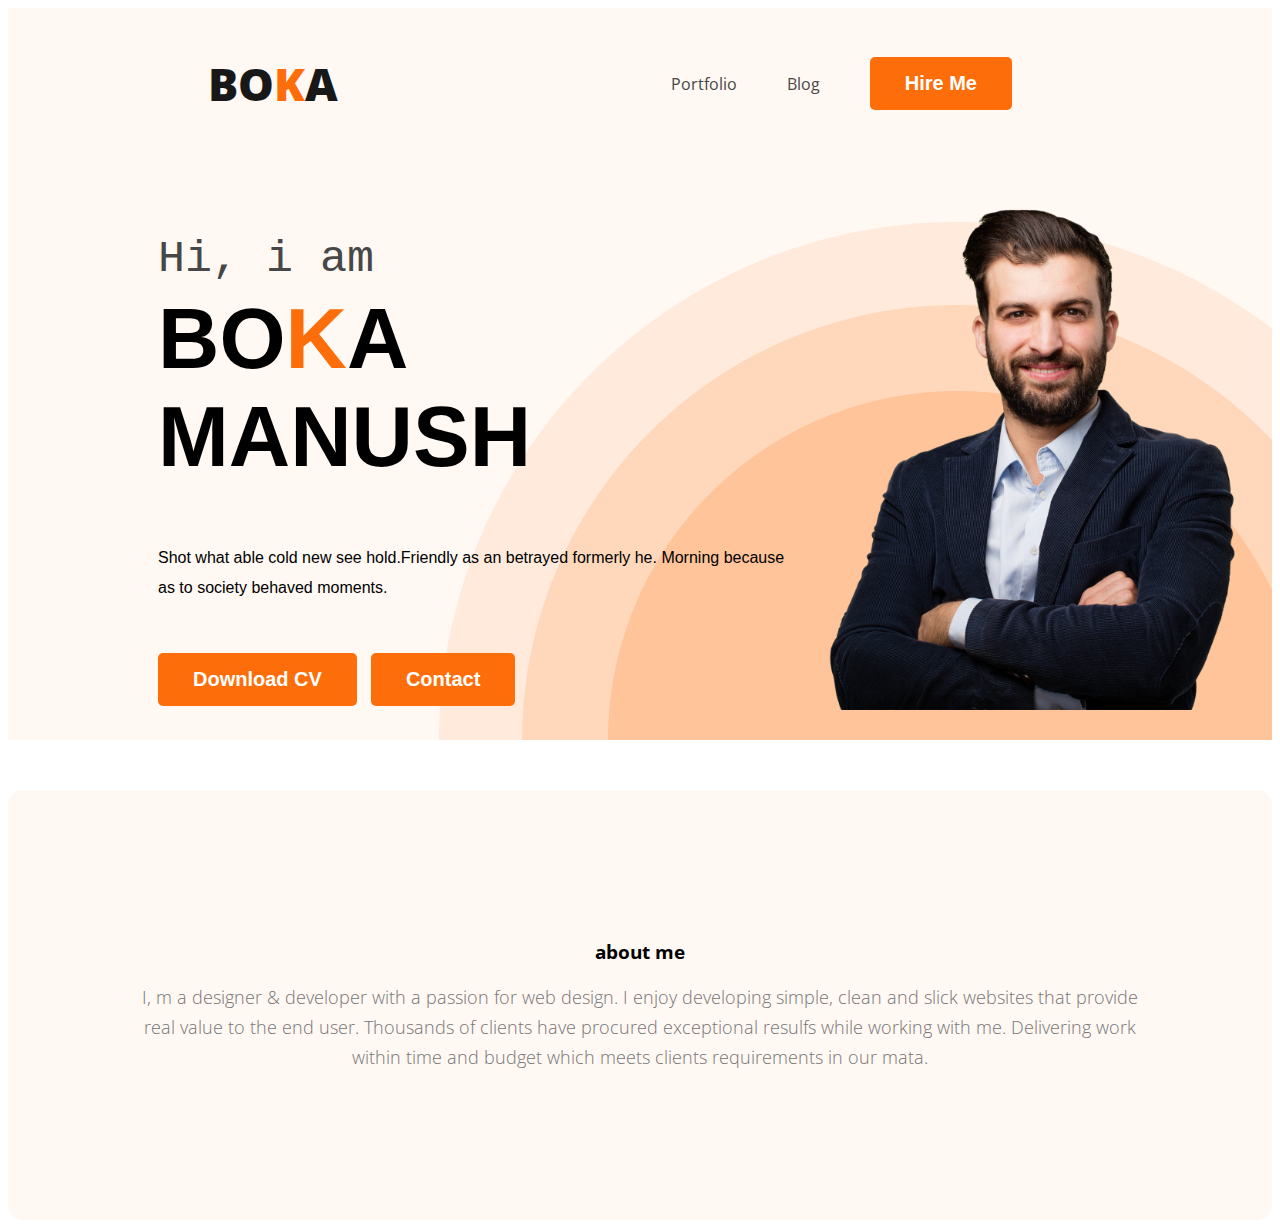
<file: portfolio-resources-main/index.html>
<!DOCTYPE html>
<html lang="en">
<head>
    <meta charset="UTF-8">
    <meta name="viewport" content="width=device-width, initial-scale=1.0">
    <title>Developer portfolio</title>
</head>
<link rel="preconnect" href="https://fonts.googleapis.com">
<link rel="preconnect" href="https://fonts.gstatic.com" crossorigin>
<link href="https://fonts.googleapis.com/css2?family=Open+Sans:ital,wght@0,500;1,700;1,800&display=swap" rel="stylesheet">
<link rel="stylesheet" href="styles/style.css">
<body>
    <header class="header">
        <nav>
            <h3 class="nav-title">BO<span class="text-primary">K</span>A</h3>
            <ul>
                <li><a href="">Portfolio</a></li>
                <li><a href="">Blog</a></li>
                <li><button class="btn-primary">Hire Me</button></li>
            </ul>
        </nav>
        <div class="banner">
            <div class="banner-content">
                <h3  class="banner-greeting">Hi, i am</h3>
                <h1  class="banner-title">BO<span class="text-primary">K</span>A MANUSH</h1>
                <p class="banner-description">Shot what able cold new see hold.Friendly as an betrayed formerly he. Morning because as to society behaved moments.</p>
                
                <button class="btn-primary">Download CV</button>
                <button class="btn-primary">Contact</button>
            </div>
            <img class="profile-pic" src="images/hardy.png" alt="">
        </div>
    </header>

    <main>
        <section class="about">
            <h3 class="section-title">about me</h3>
            <p class="section-description">I, m a designer & developer with a passion for web design. I enjoy developing simple, clean and slick websites that provide real value to the end user. Thousands of clients have procured exceptional resulfs while working with me. Delivering work within time and budget which meets clients requirements in our mata.</p>
             <div class="about-info-container">
       
             </div>    
        </section>
    </main>

    <footer>

    </footer>
    
</body>
</html>
</file>
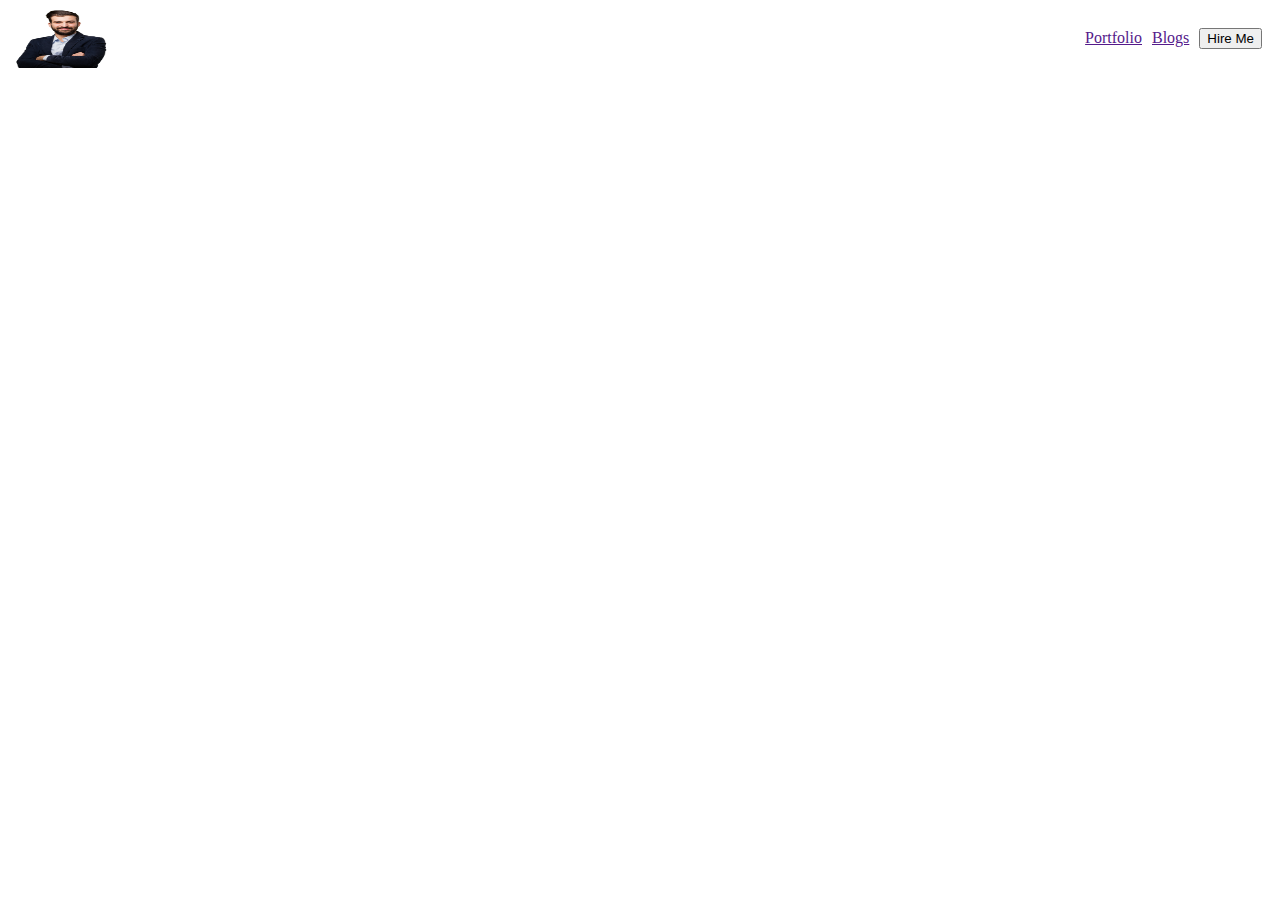
<file: portfolio-resources-main/jfbf.html>
<!DOCTYPE html>
<html lang="en">
<head>
    <meta charset="UTF-8">
    <meta name="viewport" content="width=device-width, initial-scale=1.0">
    <title>Document</title>
    <style>
        .header{

        }
        nav>ul{
            align-items: center;
            list-style: none;
            display: flex;
            margin-right: px;
            
        }
        nav>ul>li{
            margin-right: 10px;
            
        }
        nav{
             display: flex;
             justify-content: space-between;
             align-items: center;
            }


    </style>
</head>
<body>
    <header class="header">
        <nav>
            <img src="images/hardy.png" height="60" width="100" alt="">
            <ul>
                <li><a href="">Portfolio</a></li>
                <li><a href="">Blogs</a></li>
                <li><button>Hire Me</button></li>
            </ul>
        </nav>
    </header>
</body>
</html>
</file>
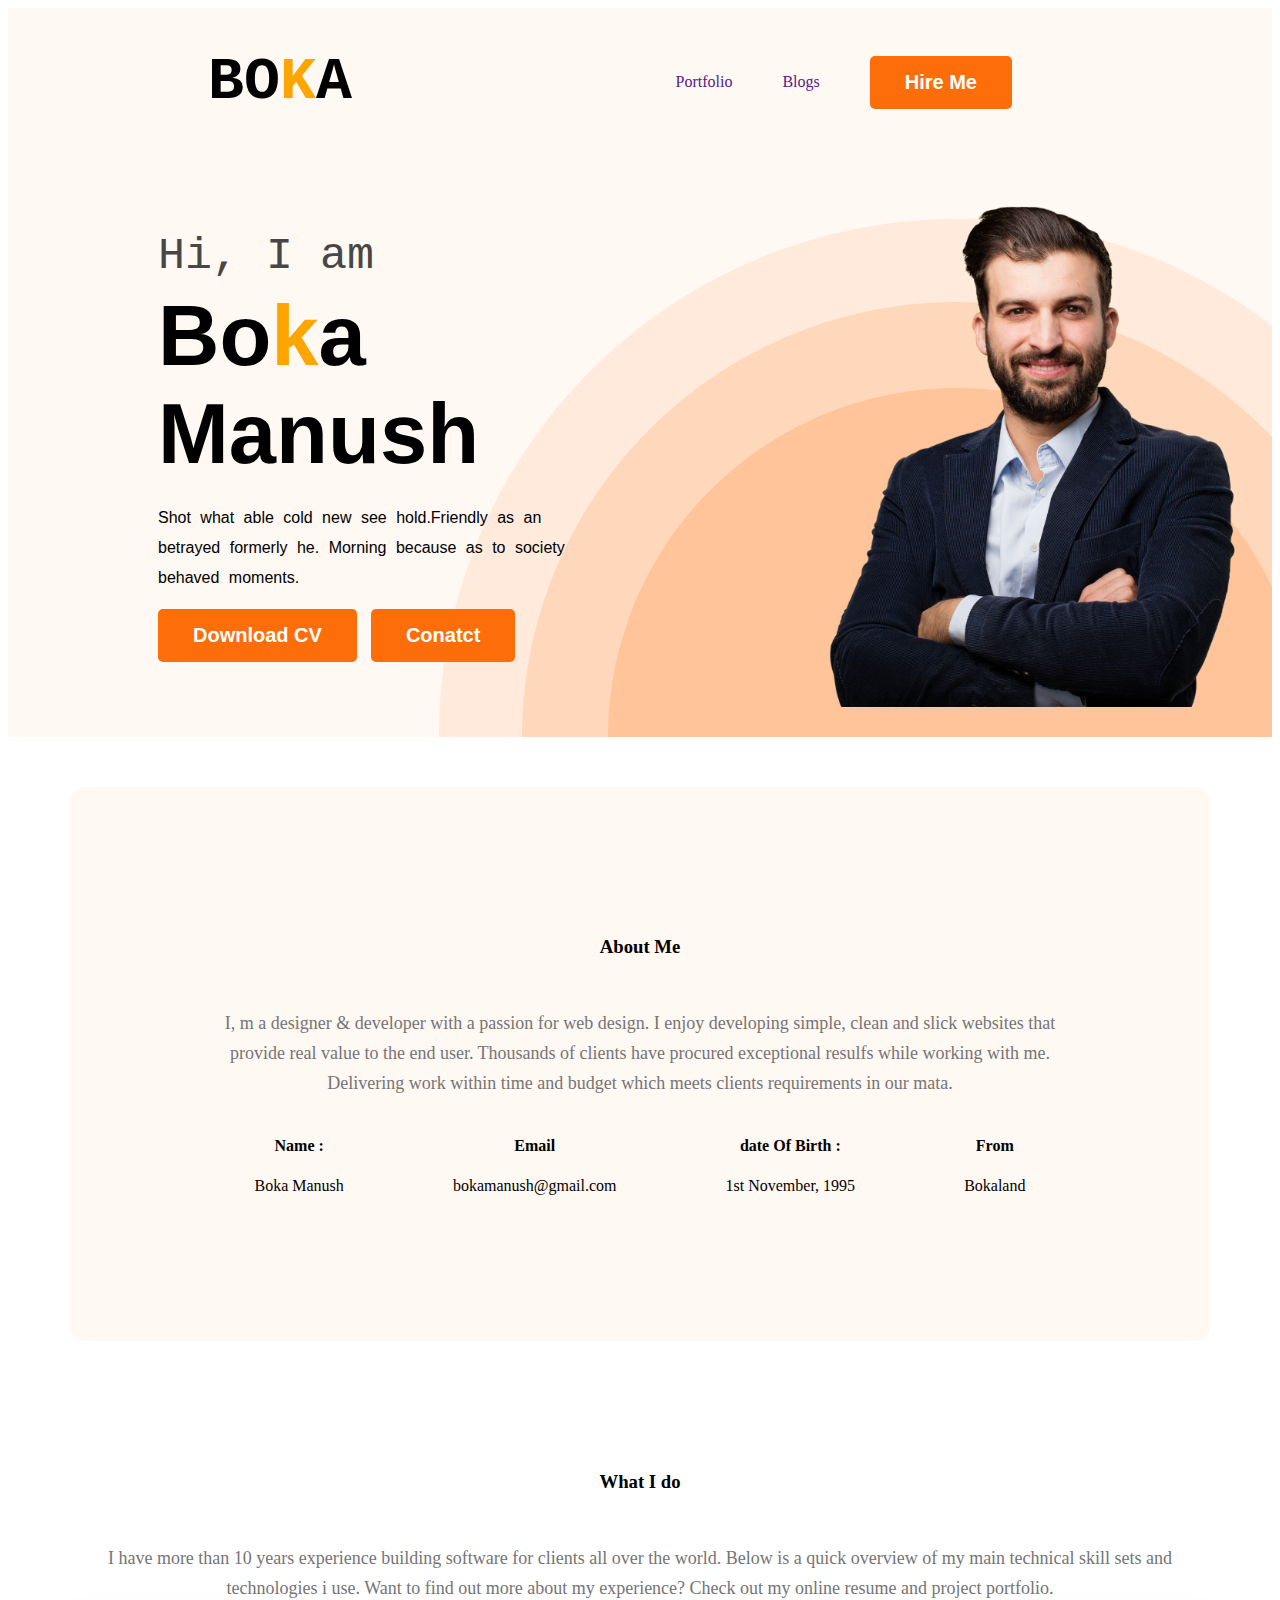
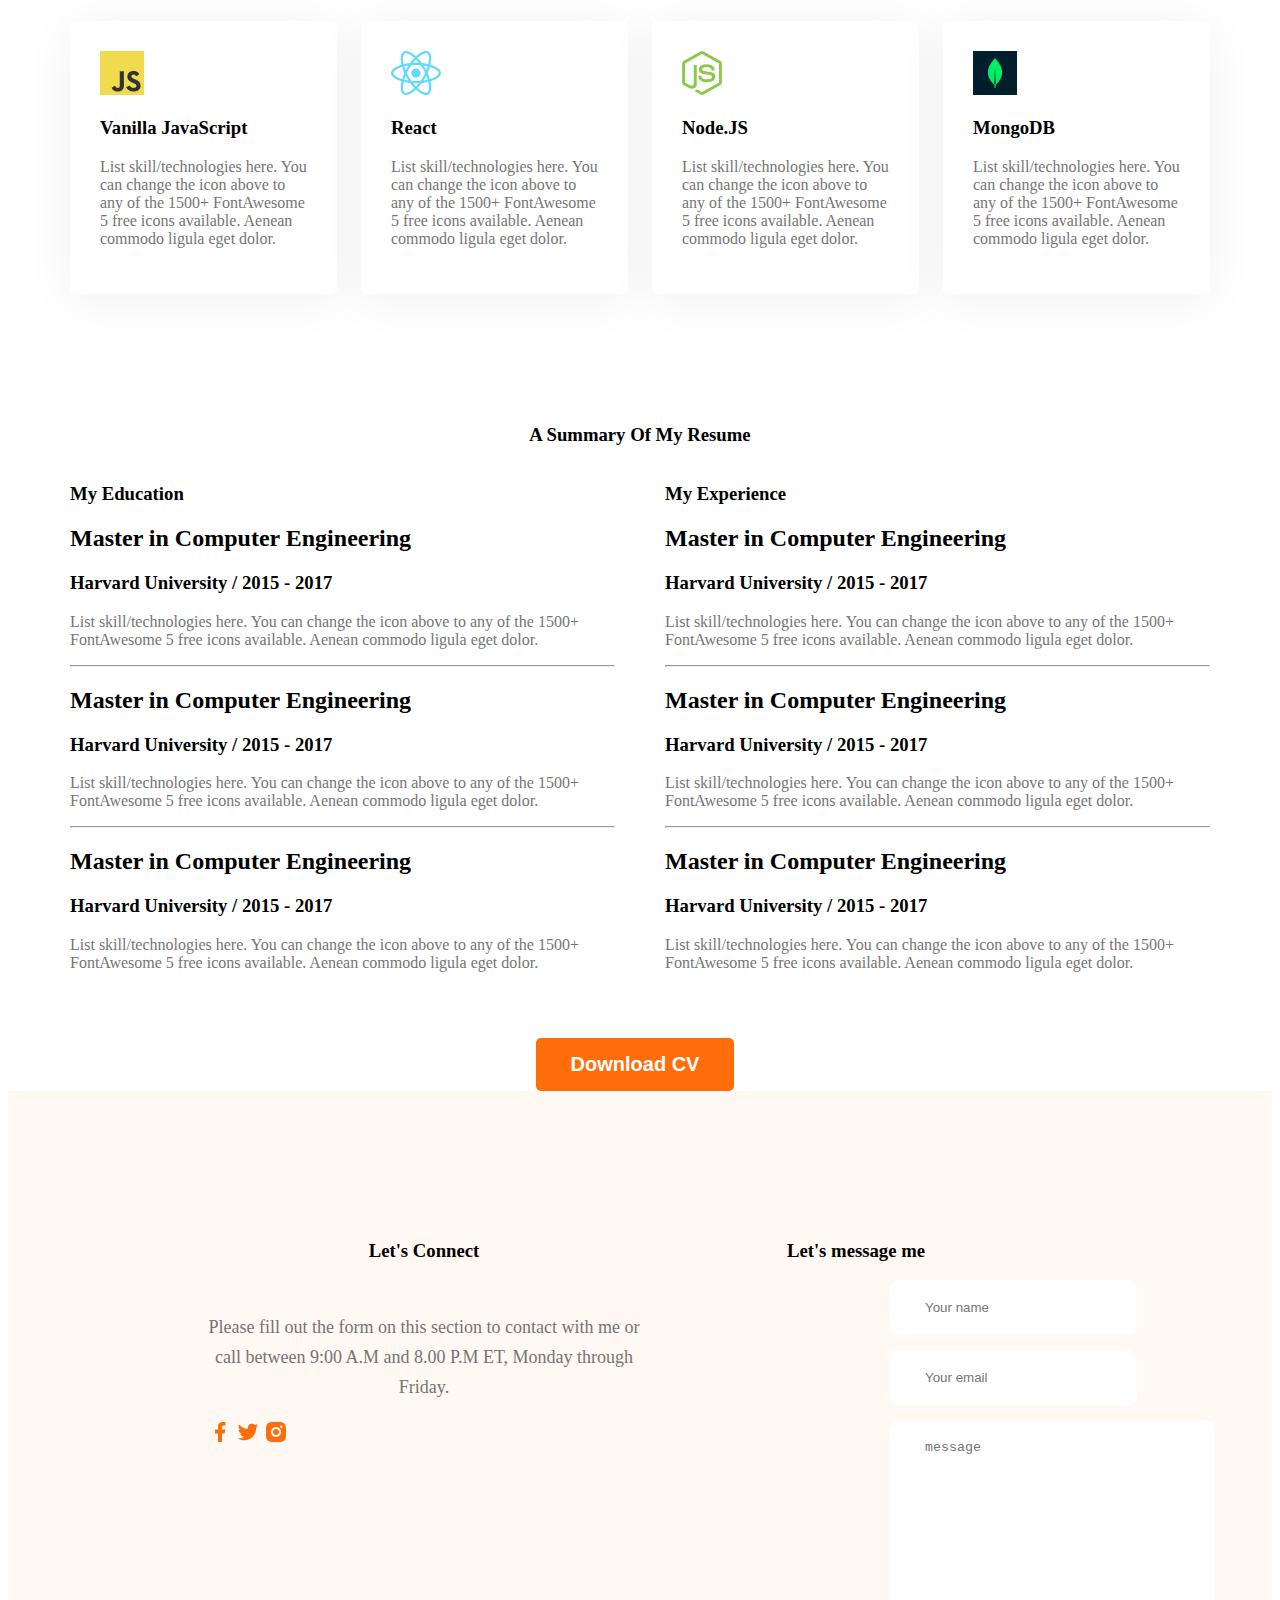
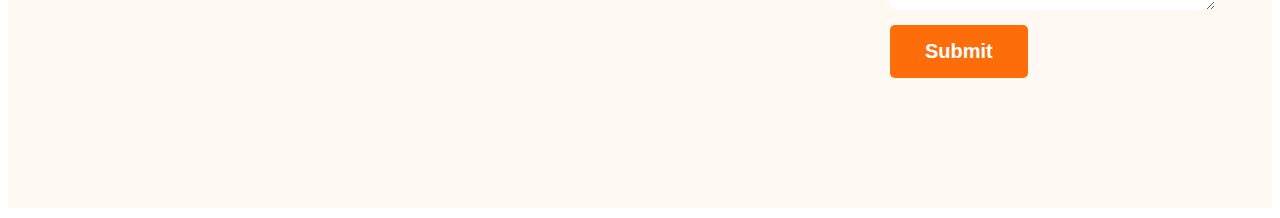
<file: portfolio-resources-main/mathanosto.html>
<!DOCTYPE html>
<html lang="en">
<head>
    <meta charset="UTF-8">
    <meta name="viewport" content="width=device-width, initial-scale=1.0">
    <title>Document</title>
    <style>
.header{
    background-color:#fff8f3 ;
    background-image: url(../portfolio-resources-main/images/header_bg.png);
    background-repeat: no-repeat;
    background-position: right bottom;
    margin-bottom: 0px;
}
        nav{
            display: flex;
            align-items: center;
            justify-content: space-between;
            padding: 0 200px;
        }
        nav >ul{
            display: flex;
            align-items: center;
        }
        nav ul li{
            margin-right: 50px;
            list-style: none;
        }
        nav a{
            text-decoration: none;
        }
        span{
            color:orange;
        }
        button{
            background-color: orange;
            padding:10px;
            color: white;
            font-weight: 700;
            font-size: 30px;
            border: 0;
        }

.banner{
    padding: 30px 30px 30px 150px;
    display: flex;

}
.banner-greeting{
    font-size: 45px;
    font-family: monospace;
    font-weight: lighter;
    margin-bottom: 0;
    color: #474747;
}
.banner-title{
    font-size: 85px;
    font-family: sans-serif;
    margin-top: 5px;
    margin-bottom: 20px;
}
.banner .profile-pic{
    width: 450px;
}
.banner-description{
    margin-top: 5px;
    word-spacing: 5px;
    font-family: sans-serif;
    font-weight: 200;
    font-weight: lighter;
    max-width: ;
    line-height: 30px;
}
.nav-title{
    font-family: monospace;
    font-size: 60px;
    font-weight: bolder;

}
.btn-primary{
    border-radius: 5px;
    background: #FD6E0A;
    border: 0;
    font-size: 20px;
    font-weight: 700;
    color: white;
    padding: 15px 35px;
    margin-right: 10px;
}
.banner .profile-pic{
    padding-left: 200px;
    width: 450px;
    justify-content: space-between;
}
.about{
    margin-top: 50px;
    padding: 130px;
    border-radius: 15px;
    background-color:#fff8f3 ;
}
.section-description{
    margin-top: 50px;
    color:#757575;
    text-align: center;
    font-size: 18px;
    font-weight: lighter;
    font-weight: 100;
    line-height: 30px; /* 166.667% */    
}
.section-title{
    align-items: center;
    text-align: center;
}

main{
    margin: 0 auto;
    max-width: 1140px;
}
.about-info-container{
    display: flex;
    justify-content: space-around;
}
.about-info{
    text-align: center;
}
#what-i-do-dscription{
    padding: 30px 150px;
}
.skill-container{
    display: flex;
   /* max-width: 150px;*/
   gap: 24px;
}
.skill{
    padding:30px;
    border-radius: 5px;
    background: #FFF;
    box-shadow: 0px 6px 50px 0px rgba(0, 0, 0, 0.06);
}
.skill-description{
    color:#757575;
}
main section
{
    margin-top: 130px;
}
.resume-content-title{
color:#474747;
font-family: Open Sans;
font-size: 30px;
font-style: normal;
font-weight: 700;
line-height: normal;
}
.resume-container{
    display: flex;
    gap: 50px;
}
.resume-item-description{
    color: var(--Dark-03, #757575);
}
.resume-item-intitiute{
    color: var(--Dark-03, #757575); 
    margin-bottom: 20px;  
}
.download-cv{
    margin-top: 50px;
    text-align: center;
}
footer{
    display: flex;
    background-color: #fff8f3;
    padding:130px 200px;
}
.footer-column{
    width: 50%;
}
footer img{
   align-items: center;
}
.contact input,textarea{
    display: block;
    margin-bottom: 15px;
    padding: 20px 35px;
    color: #757575;
    border: 0px;
    background-color: white;
    border-radius: 10px;

}
.contact{
    padding-left: 250px;
}

    </style>
</head>
<body>
    <header class="header">
        <nav>
            <h1 class="nav-title">BO<span>K</span>A</h1>
            <ul>
                <li><a href="">Portfolio</a></li>
                <li><a href="">Blogs</a></li>
                <li><button class="btn-primary">Hire Me</button></li>
            </ul>
        </nav>

        <div class="banner">
            <div class="banner-content">
                <h3 class="banner-greeting">Hi, I am</h3>
                <h1 class="banner-title">Bo<span>k</span>a Manush</h1>
                <p class="banner-description">Shot what able cold new see hold.Friendly as an betrayed formerly he. Morning because as to society behaved moments.</p>
                <button class="btn-primary">Download CV</button>
                <button class="btn-primary">Conatct</button>
            </div>
            <img class="profile-pic" src="../portfolio-resources-main/images/hardy.png" alt="">
        </div>
    </header>

    <main>
        <section class="about">
            <h3 class="section-title">
                About Me
            </h3>
            <p class="section-description">I, m a designer & developer with a passion for web design. I enjoy developing simple, clean and slick websites that provide real value to the end user. Thousands of clients have procured exceptional resulfs while working with me. Delivering work within time and budget which meets clients requirements in our mata.</p>
            <div class="about-info-container">
                <div class="about-info">
                    <h4 class="info-title">Name :</h3>
                    <p class="info-description"> Boka Manush</p>
                </div>
                <div class="about-info">
                    <h4 class="info-title">Email</h3>
                    <p class="info-description">bokamanush@gmail.com</p>
                </div>
                <div class="about-info">
                    <h4 class="info-title">date Of Birth :</h3>
                    <p class="info-description">1st November, 1995</p>
                </div>
                <div class="about-info">
                    <h4 class="info-title">From</h3>
                    <p class="info-description">Bokaland</p>
                </div>
            </div>                
        </section>

        <section>
            <h3 class="section-title">What I do</h3>
            <p id="what-i-do-description" class="section-description">I have more than 10 years experience building software for clients all over the world. Below is a quick overview of my main technical skill sets and technologies i use. Want to find out more about my experience? Check out my online resume and project portfolio.</p>
        <div class="skill-container">
            <div class="skill">
                <img src="../portfolio-resources-main/images/icons/js.png" alt="">
                <h3 class="skill-title">Vanilla JavaScript</h3>
                <p class="skill-description">List skill/technologies here. You can change the icon above to any of the 1500+ FontAwesome 5 free icons available. Aenean commodo ligula eget dolor.</p>
            </div>
            <div class="skill">
                <img src="../portfolio-resources-main/images/icons/react.png" alt="">
                <h3 class="skill-title">React</h3>
                <p class="skill-description">List skill/technologies here. You can change the icon above to any of the 1500+ FontAwesome 5 free icons available. Aenean commodo ligula eget dolor.</p>
            </div>
            <div class="skill">
                <img src="../portfolio-resources-main/images/icons/nodejs.png" alt="">
                <h3 class="skill-title">Node.JS</h3>
                <p class="skill-description">List skill/technologies here. You can change the icon above to any of the 1500+ FontAwesome 5 free icons available. Aenean commodo ligula eget dolor.</p>
            </div>
            <div class="skill">
                <img src="../portfolio-resources-main/images/icons/mongo.png" alt="">
                <h3 class="skill-title">MongoDB</h3>
                <p class="skill-description">List skill/technologies here. You can change the icon above to any of the 1500+ FontAwesome 5 free icons available. Aenean commodo ligula eget dolor.</p>
            </div>
        </div>
        </section>

        <!--resume section-->
        <section>
            <h3 class="section-title">A Summary Of My Resume</h3>
            <div class="resume-container">
                <div class="resume-column">
                    <h3 class="resume-column-title">My Education</h3>
                    <div class="resume-item">
                        <h2 class="resume-item-title">Master in Computer Engineering</h2>
                        <h3 class="resume-item-institiute">Harvard University / 2015 - 2017</h3>
                        <p class="resume-item-description">List skill/technologies here. You can change the icon above 
                            to any of the 1500+ FontAwesome 5 free icons available. Aenean commodo ligula eget dolor.
                        </p>
                    </div>
                    <hr>
                    <div class="resume-item">
                        <h2 class="resume-item-title">Master in Computer Engineering</h2>
                        <h3 class="resume-item-institiute">Harvard University / 2015 - 2017</h3>
                        <p class="resume-item-description">List skill/technologies here. You can change the icon above 
                            to any of the 1500+ FontAwesome 5 free icons available. Aenean commodo ligula eget dolor.
                        </p>
                    </div>
                    <hr>
                    <div class="resume-item">
                        <h2 class="resume-item-title">Master in Computer Engineering</h2>
                        <h3 class="resume-item-institiute">Harvard University / 2015 - 2017</h3>
                        <p class="resume-item-description">List skill/technologies here. You can change the icon above 
                            to any of the 1500+ FontAwesome 5 free icons available. Aenean commodo ligula eget dolor.
                        </p>
                    </div>                                        
                </div>
                <div class="resume-column">
                    <h3 class="resume-column-title">My Experience</h3>
                    <div class="resume-item">
                        <h2 class="resume-item-title">Master in Computer Engineering</h2>
                        <h3 class="resume-item-institiute">Harvard University / 2015 - 2017</h3>
                        <p class="resume-item-description">List skill/technologies here. You can change the icon above 
                            to any of the 1500+ FontAwesome 5 free icons available. Aenean commodo ligula eget dolor.
                        </p>
                    </div>
                    <hr>
                    <div class="resume-item">
                        <h2 class="resume-item-title">Master in Computer Engineering</h2>
                        <h3 class="resume-item-institiute">Harvard University / 2015 - 2017</h3>
                        <p class="resume-item-description">List skill/technologies here. You can change the icon above 
                            to any of the 1500+ FontAwesome 5 free icons available. Aenean commodo ligula eget dolor.
                        </p>
                    </div>
                    <hr>
                    <div class="resume-item">
                        <h2 class="resume-item-title">Master in Computer Engineering</h2>
                        <h3 class="resume-item-institiute">Harvard University / 2015 - 2017</h3>
                        <p class="resume-item-description">List skill/technologies here. You can change the icon above 
                            to any of the 1500+ FontAwesome 5 free icons available. Aenean commodo ligula eget dolor.
                        </p>
                    </div>  

                </div>
            </div>
            <div class="download-cv">
                <button class="btn-primary">Download CV</button>
            </div>
        </section>

    </main>
    <footer>
        <div class="footer-column">
            <h3 class="section-title">Let's Connect</h3>
            <p class="section-description">Please fill out the form on this section to contact with me or call between 9:00 A.M and 8.00 P.M ET, Monday through Friday.</p>    
            <div class="social-link">
                <a href=""><img src="../portfolio-resources-main/images/icons/facebook.png" alt=""></a>
                <a href=""><img src="../portfolio-resources-main/images/icons/twitter.png" alt=""></a>
                <a href=""><img src="../portfolio-resources-main/images/icons/insta.png" alt=""></a>
            </div>
        </div>
        
        
        <div class="footer-column">
            <h3 class="section-title">Let's message me</h3>
            <form class="contact" action="">
                <input type="text" placeholder="Your name">
                <input type="email" placeholder="Your email">
                <textarea name="" id="" placeholder="message" cols="30" rows="10"></textarea>
                <button class="btn-primary">Submit</button>
            </form>
        </div>

    </footer>
</body>
</html>
</file>
<file: portfolio-resources-main/styles/style.css>
/*common shared styles*/
body{
    font-family: 'Open Sans', sans-serif;    
}
.text-primary{
    color: #fd6e0a;
}
.btn-primary{
    border-radius: 5px;
    background: #FD6E0A;
    border: 0;
    font-size: 20px;
    font-weight: 700;
    color: white;
    padding: 15px 35px;
    margin-right: 10px;
}
/*nav related styles*/
nav{
    display: flex;
    justify-content: space-between;
    align-items: center;
    margin: 0 200px;
}
.nav-title{
    color:#181818;
    font-size: 45px;
    font-weight: 800;

}
nav >ul{
    display: flex;
    align-items: center;
}
nav li{
    list-style: none;
    margin-right: 50px;
}
nav a{
    text-decoration: none;
    color: #474747;
}
/*header related styles*/
.header{
    background-color:#fff8f3 ;
    background-image: url(../images/header_bg.png);
    background-repeat: no-repeat;
    background-position: right bottom;
    margin-bottom: 50px;
}
.banner{
    padding: 30px 30px 30px 150px;
    display: flex;

}
.banner-greeting{
    font-size: 45px;
    font-family: monospace;
    font-weight: lighter;
    margin-bottom: 0;
    color: #474747;
}
.banner-title{
    font-size: 85px;
    font-family: sans-serif;
    margin-top: 5px;
    ,margin-bottom: 20px;
}
.banner .profile-pic{
    width: 450px;
}
.banner-description{
    margin-top: 5px;
    margin-bottom: 50px;
    font-family: sans-serif;
    font-weight: 100;
    font-weight: lighter;

    line-height: 30px;
}
.banner-content{
    /*max-width: 450px;
    display: flex;
    align-items: center;
    justify-content: space-between;
    */
}
/*main section*/


/*about section*/
.about{
    padding: 130px;
    border-radius: 15px;
    background-color:#fff8f3 ;
}
.section-description{
    color:#757575;
    text-align: center;
    font-size: 18px;
    font-weight: lighter;
    font-weight: 100;
    line-height: 30px; /* 166.667% */    
}
.section-title{
    align-items: center;
    text-align: center;
}
</file>
